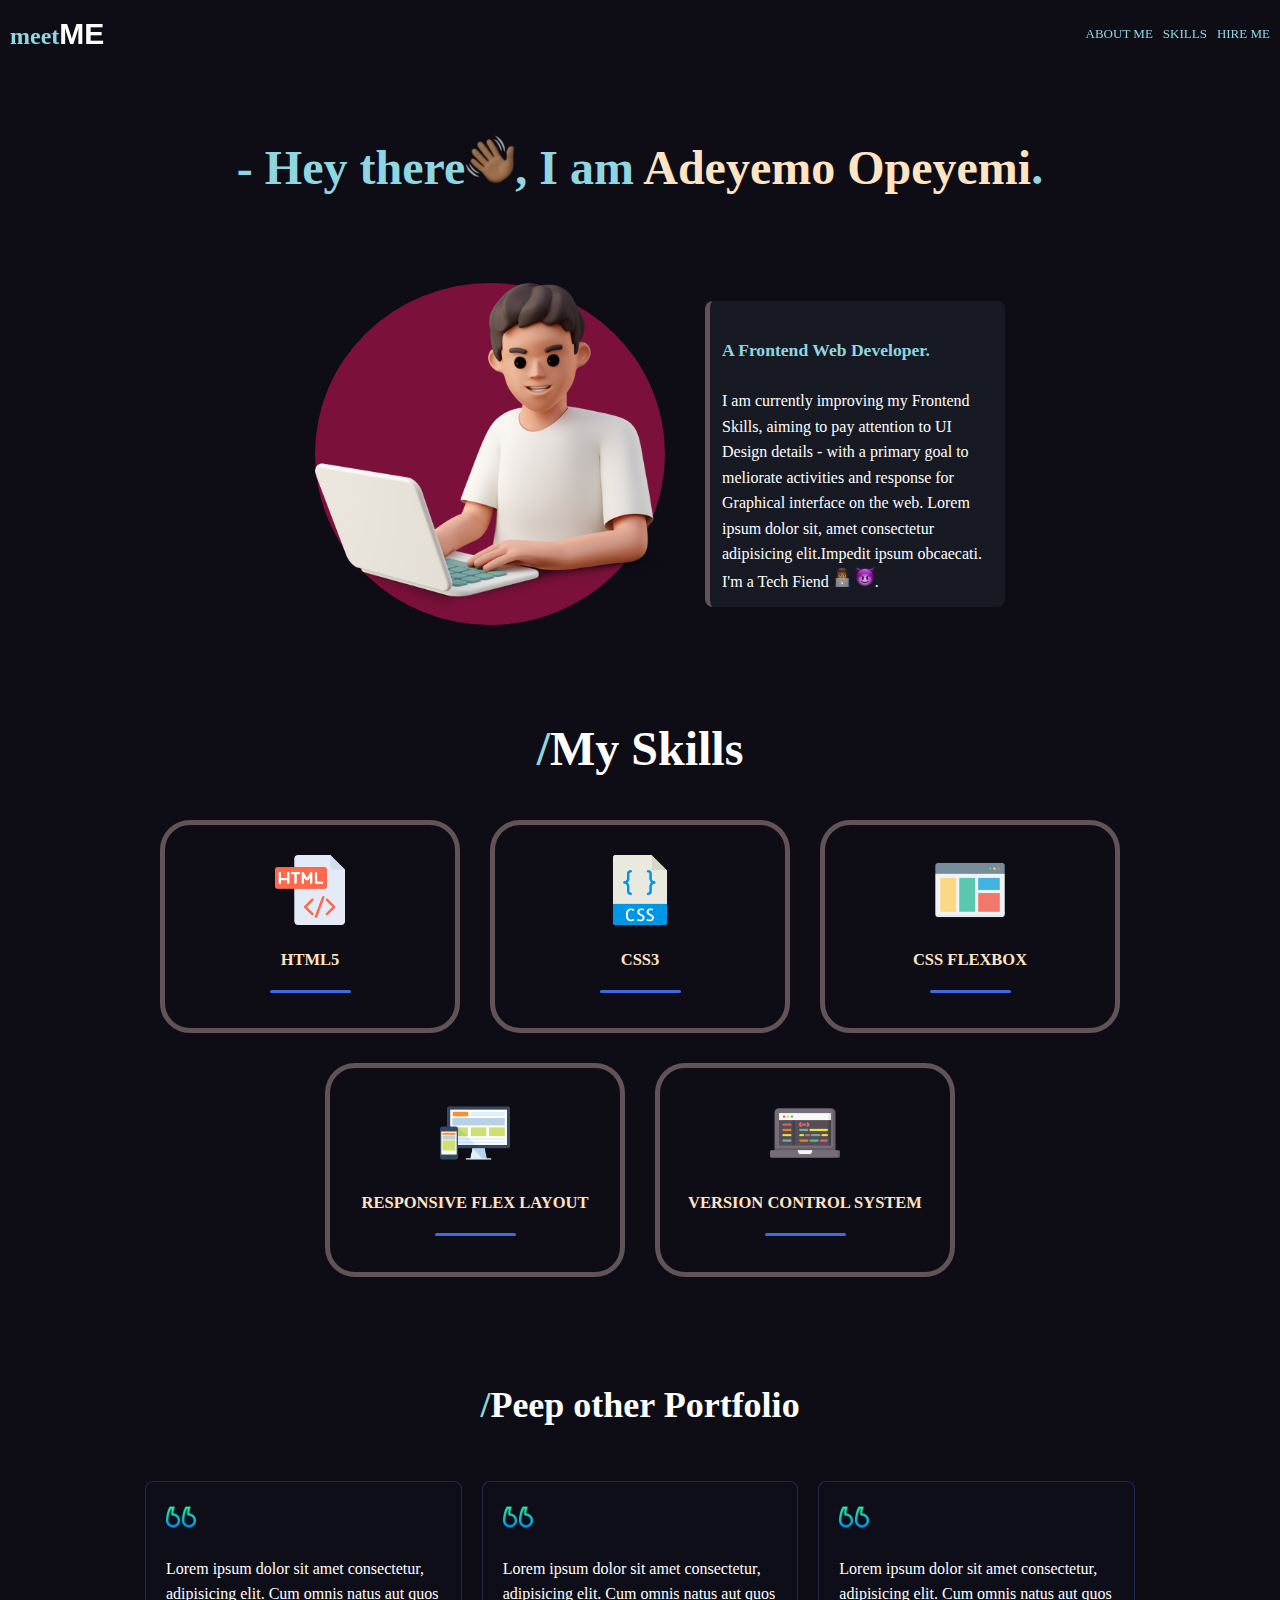
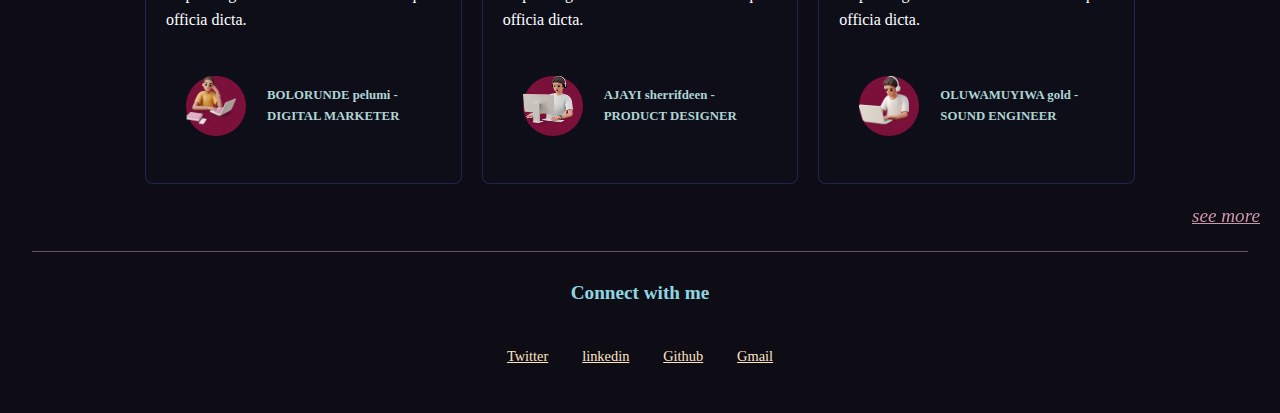
<file: index.html>
<!DOCTYPE html>
<html lang="en">
<head>
    <meta charset="UTF-8">
    <meta http-equiv="X-UA-Compatible" content="IE=edge">
    <meta name="viewport" content="width=device-width, initial-scale=1.0">
    <meta name="keywords" content="portfolio,web-design,website,FLEXBOX">
    <meta name="description" content="meetME-I am Adeyemo Opeyemi, a Frontend Web Developer. I am currently improving my Frontend Skills, aiming to pay attention to UI Design details - with 
    a primary goal to meliorate activities and response for Graphical interface on the web.">
    <link rel="icon" href="man-technologist-medium-dark-skin-tone.png">
    <link rel="stylesheet" href="style.css">
    <title>meetME | Personal Portfolio</title>
</head>
<body>
    <header>
        <span> 
         <strong>meet</strong><span id="name">ME</span>
        </span>

        <nav>
          <a href="#about me" class="nav">ABOUT ME</a>
          <a href="#myskills" class="nav">SKILLS</a>
          <a href="mailto:opeyemidaniel2003@gmail.com" class="nav">HIRE ME</a>
        </nav>
    </header>

    <main id="about me">
        <div  class="child1"> 
          <h1>- Hey there<img style="width: 50px;
            height: 50px;" src="waving-hand_dark-skin-tone.png" alt="waving-hand_dark-skin-tone" >, I am <span style="color:bisque ;">Adeyemo Opeyemi</span>.</h1>
        </div>
        <section class="cont"> 
             <figure>
              <div class="child2">
                <img style=" width: 350px;
                 height: 330px;" src="casual-life-3d-boy-sitting-in-front-of-laptop.png" alt="casual-life-3d-boy-sitting-in-front-of-laptop" >
              </div>
              <!-- <figcaption>the figcaption will take up so much space of the div cos i set the flex grow to 0</figcaption> -->
             </figure>

             <div class="aboutme">
                <h4>A Frontend Web Developer.</h4>
                <p class="ME">
                    I am currently improving my Frontend Skills, aiming to pay attention to UI Design details - with 
                    a primary goal to meliorate activities and response for Graphical interface on the web.
                    Lorem ipsum dolor sit, amet consectetur
                    adipisicing  elit.Impedit ipsum obcaecati. <br>
                    I'm a Tech Fiend <img style="width: 18px;
                    height: 20px;"  src="man-technologist-medium-dark-skin-tone.png" alt="man-technologist-medium-dark-skin-tone"> <img style="width: 20px;
                    height: 20px;" src="smiling-face-with-horns_.png" alt="smiling-face-with-horns_">.
                </p>
             </div>
        </section>
    </main>
    <div id="myskills">

      <h1 style="text-align: center;" class="name2"><span style="color:#8FD6E1 ;">/</span>My Skills</h1>
      <section id="skills">
        
          <div class="SKILLS">
           <img class="images" src="html.png" alt="html">
           <h3>HTML5</h3>
           <hr class="line" size="5px" noshade="">
          </div>

          <div class="SKILLS">
           <img class="images"  src="css.png" alt="css">
           <h3>CSS3</h3>
           <hr class="line"  size="5px" noshade="">
          </div>

          <div class="SKILLS">
           <img class="images"  src="layout.png" alt="layout">
           <h3>CSS FLEXBOX</h3>
           <hr class="line"  size="5px" noshade="">
          </div>

          <div class="SKILLS">
           <img class="images"  src="web-design.png" alt="web-design">
           <h3>RESPONSIVE FLEX LAYOUT</h3>
           <hr class="line"  size="5px" noshade="">
          </div>

          <div class="SKILLS">
            <img class="images"  src="programing.png" alt="web-design">
            <h3>VERSION CONTROL SYSTEM</h3>
            <hr class="line"  size="5px" noshade="">
           </div>

      </section>

    </div>

    <h2 style="text-align: center;" class="name2"><span style="color: #8FD6E1;">/</span>Peep other Portfolio</h2>

    <div class="table">
        <section class="rows">
          <img class="quote" src="left-quote.png" alt="left-quote">
          <P>
            Lorem ipsum dolor sit amet consectetur, adipisicing elit. Cum omnis natus aut quos officia dicta. 
          </P>
          <table>
            <tr>
              <td><div><img class="image" src="casual-life-3d-young-woman-working-on-laptop-and-holding-head.png" alt=""></div></td>
              <td><h4>BOLORUNDE pelumi - DIGITAL MARKETER</h4></td>
            </tr>
          </table>
        </section>
        <section class="rows">
          <img class="quote" src="left-quote.png" alt="left-quote">
            <P>
              Lorem ipsum dolor sit amet consectetur, adipisicing elit. Cum omnis natus aut quos officia dicta.
            </P>
            <table>
              <tr>
                <td><div><img class="image" src="casual-life-3d-young-man-in-headset-using-computer.png" alt="left"></div></td>
                <td><h4>AJAYI sherrifdeen - PRODUCT DESIGNER</h4></td>
              </tr>
            </table>
        </section>          
        <section class="rows">
          <img class="quote" src="left-quote.png" alt="left-quote">
          <P>
            Lorem ipsum dolor sit amet consectetur, adipisicing elit. Cum omnis natus aut quos officia dicta.
          </P>
          <table>
            <tr>
              <td><div><img class="image" src="casual-life-3d-young-man-sitting-in-front-of-laptop.png" alt=""></div></td>
              <td><h4>OLUWAMUYIWA gold - SOUND ENGINEER</h4></td>
            </tr>
          </table>
        </section>                  
    </div>
    <span class="trick"><em><a href="note.html">see more</a></em></span>  
      <hr size="3px" noshade="" width="95%" style="background-color:#615358; 
       border-width: 0px; margin-top: 50px; ">   
    <footer>
      <h4>Connect with me </h4>
      <div class="connect">
        <div><a class="foot" href="https://twitter.com/dankid_terabyte">Twitter</a></div>
        <div><a class="foot" href="https://linkedin.com/in/adeyemo-opeyemi-374122243">linkedin</a></div>
        <div><a class="foot" href="http://github.com/adeyemo003">Github</a></div>
        <div><a class="foot" href="mailto:opeyemidaniel2003@gmail.com">Gmail</a></div>
      </div>
    </footer>
</body>
</html>
</file>
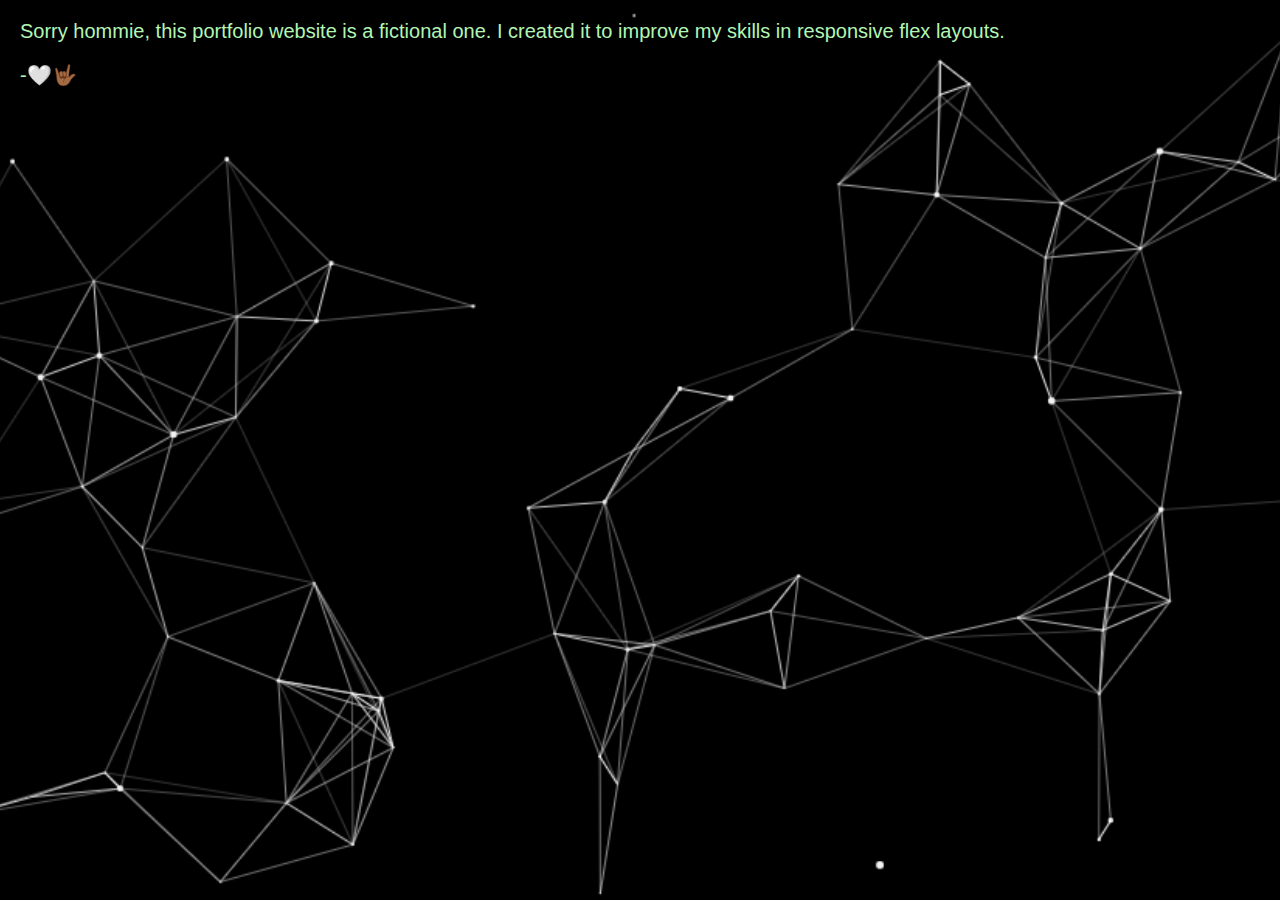
<file: note.html>
<!DOCTYPE html>
<html lang="en">
<head>
    <meta charset="UTF-8">
    <meta http-equiv="X-UA-Compatible" content="IE=edge">
    <meta name="viewport" content="width=device-width, initial-scale=1.0">
    <link rel="stylesheet" href="note.css">
    <title>Document</title>
</head>
<body class="note">

    <div class="container" id="parent">
        <span>Sorry hommie, this portfolio website is a fictional one. I created it to improve my skills in responsive flex layouts.</span>
        <p>-🤍🤟🏾</p>
    </div>

    <!-- <label for="firstname">
        <input type="password" minlength="0" maxlength="11" name="firstname" id="firstname">
    </label> -->
        

</body>
</html>
</file>
<file: style.css>
*{
  line-height: 1.6;
  box-sizing: border-box;
}

:root {
  font-size: 24px;
}

body{
    margin: 0;
   background-color: #0e0d16; 
    background-attachment: fixed;
    background-position: center;
    width: 100%;
}

header{
    display:flex; 
    flex-direction:row;
    flex-wrap:wrap;
   margin: 0; 
    justify-content:center;
    padding: 10px ;
    background-color: #0e0d16d8;
    align-items: center;
    min-width: max-content;
    position: sticky;
    top: 0;
  }
span{
    color: white;
    flex-grow: 1;
  flex-shrink: 0;
  flex-basis: auto;
  }
  nav{
    display: flex;
    gap: 10px;
    /* margin-left: auto; */
    align-items: center;
    flex-grow: 0;
    flex-shrink: 0;
    flex-basis: auto;
  }
  .nav {
    text-decoration:none;
    color: #8FD6E1;
    text-align: left;
    cursor: pointer;
    font-size: small;
    font-family: 'Times New Roman', Times, serif;
  } 
 nav > a:hover{
    color: white;
    border-left: 4px solid #7B113A;
    padding: 4px;
  }

  #name{
    font-size: 30px;
    font-family: 'Trebuchet MS', 'Lucida Sans Unicode', 'Lucida Grande', 'Lucida Sans', Arial, sans-serif;
    font-weight: bolder;
  }
  .name2{
    color: #ffffff;
  }
strong{
    color: #8FD6E1;
  }

  .ME{
    color: white;
    font-size: 1em;
    margin: 0;
  }
 
h1 , h2{
    font-size: 2rem;
    font-family: 'Times New Roman', Times, serif;
  }
  h2{
    font-size: 1.5rem;
  }

main{
    display: flex;
    flex-direction: row;
    justify-content: center;
    flex-wrap: wrap;
    align-items: center;
    margin-top:0px;
    padding: 20px;
  }
 
  .cont{
    display: flex;
    flex-wrap: wrap;
    width: 80%;
    justify-content: center;
    align-items: center;
    padding: 10px;
    margin: 0 auto;
  }

  .child1{
    color: #8FD6E1;
    flex-wrap: wrap;
    display: flex;
    flex-direction: column;
    text-align: left;
    align-content: center;
    padding: 10px;

  }
  .child2{
    background: #7B113A;
    border-radius: 100%;
    cursor: grab;
    flex-grow: 0;
  flex-shrink: 0;
  flex-basis: auto;
  }

  .aboutme{
    padding: 12px;
    text-align: left;
    border-left: 5px solid #615358;
    background-color: #8fd6e111;
    border-radius: 8px;
    max-width: 300px; 
    justify-content: center;
    display: flex;
    flex-direction: column;
    flex-wrap: wrap;
    flex-grow: 1;
  flex-shrink: 0;
  flex-basis: auto;
  font-family: 'Times New Roman', Times, serif;
  font-size: 16px;
  }
h3{
    color: bisque;
    font-family: 'Times New Roman', Times, serif;
    font-size: 1.5em;
  }
  #skills{
    display: flex;
    margin: 0 auto;
    justify-content: center;
    flex-wrap: wrap;
    text-align: center;
    align-items: center;
    width: 80%;
    gap: 30px;
    margin-bottom: 100px;
    font-size: 11px;
  }
 
  .SKILLS{
    width: 300px;
    padding-top: 30px;
    padding-bottom: 30px;
    padding-left: 10px;
    padding-right: 10px;
    text-align: center;
    font-weight: bold;
    border-style: solid;
    border-width: 5px;
    border-radius: 30px;
    border-color: #615358;
    flex-grow: 0;
    flex-shrink: 0;
    flex-basis: auto;
  }

.line{
    width: 30%;
    background-color: royalblue;
    border-width: 0px;  
    border-radius: 15PX;  
  }

  .images{
    width: 70px;
    height: 70px;
  }

  .image{
    width: 50px;
    height: 50px;
    object-fit: fill;
  }
.table{
  display: flex;
  flex-wrap: wrap;
  width: 80%;
  justify-content: center;
  margin: 0 auto;
  align-items: center;
  font-size: 16px;
  flex-direction: row;
  gap: 20px;
  padding: 17px;
  height: auto;
}
.rows{
  flex-grow: 1;
  flex-shrink: 0;
  flex-basis: auto;
  border: 1px solid rgba(65, 105, 225, 0.288);
  padding:20px; 
  border-radius: 8px;
  font-size: 1em;
  width: 300px;
  background-color: rgba(65, 105, 225, 0.014);
}
.quote{
  width: 30px;
  height: 30px;
  position: static;
  top: 10px;
}
table{
  border-spacing: 19px;
}
td > div{
  background-color: #7B113A;
  border-radius: 100%;
  width: 60px;
  height: 60px;
}

h4{
  color: #8FD6E1;
  font-size: 1.1em;
}

.rows > p{
  color: white;
  font-family: 'Times New Roman', Times, serif;
}
td > h4 {
  /* color: rgb(126, 123, 118); */
  color: rgb(176, 212, 212);
  font-family: 'Times New Roman', Times, serif;
  font-size: 0.8em;
}
footer > h4 {
  text-align: center;
  font-size: 0.8rem;
  font-family: 'Times New Roman', Times, serif;
}
.connect{
  display: flex;
  justify-content: center;
  width: 300px;
  margin: 0 auto;
  font-family: 'Times New Roman', Times, serif;
  margin-bottom: 40px;
}
.connect div{
  text-align: center;
  flex-grow: 1;
  flex-shrink: 0;
  flex-basis: auto;
}
.foot{
  color: bisque;
  font-size: 0.6rem;
}

.trick a{
  color: #c997a8;
  font-family: 'Times New Roman', Times, serif;
  font-size: 0.8rem;
  position: absolute;
  right: 20px;
}
</file>
<file: note.css>
body{
    margin: 0;
    background-image: url(cool-background.png);
    background-attachment: fixed;
    background-size: cover;
    background-position: center;
    font-family: 'Gill Sans', 'Gill Sans MT', Calibri, 'Trebuchet MS', sans-serif;
    font-size: 20px;
  }
div {
    color: rgb(179, 245, 179);
    padding: 20px;
    /* display: flex;
    justify-content: center;
    align-items: center; */
  }
</file>
